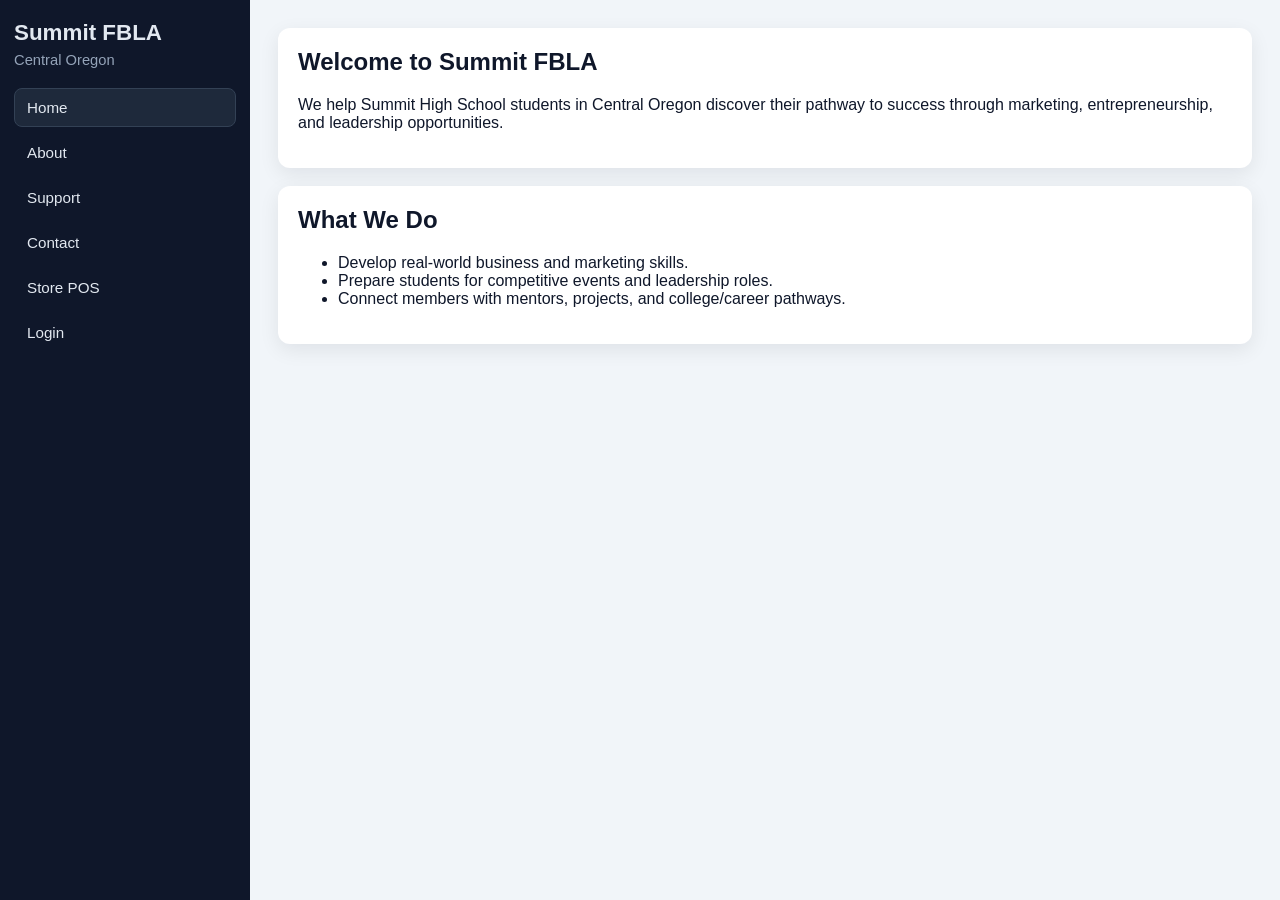
<file: index.html>
<!DOCTYPE html>
<html lang="en">
<head>
  <meta charset="UTF-8" />
  <meta name="viewport" content="width=device-width, initial-scale=1.0" />
  <title>Summit FBLA | Home</title>
  <link rel="stylesheet" href="styles.css" />
</head>
<body data-page="home">
  <div class="layout">
    <aside class="sidebar">
      <h2 class="club-title">Summit FBLA</h2>
      <p class="club-subtitle">Central Oregon</p>
      <a class="nav-link" data-link="home" href="index.html">Home</a>
      <a class="nav-link" data-link="about" href="about.html">About</a>
      <a class="nav-link" data-link="support" href="support.html">Support</a>
      <a class="nav-link" data-link="contact" href="contact.html">Contact</a>
      <a class="nav-link" data-link="pos" href="pos.html">Store POS</a>
      <a class="nav-link hidden" data-auth-required="true" data-link="feed" href="feed.html">Feed</a>
      <a class="nav-link hidden" data-auth-required="true" data-link="control-feed" href="control-feed.html">Control Feed</a>
      <a class="nav-link" data-guest-only="true" data-link="login" href="login.html">Login</a>
      <button id="logoutBtn" class="logout-btn hidden">Logout</button>
    </aside>
    <main class="main">
      <section class="hero">
        <h1>Welcome to Summit FBLA</h1>
        <p>
          We help Summit High School students in Central Oregon discover their pathway to success through
          marketing, entrepreneurship, and leadership opportunities.
        </p>
      </section>
      <section class="card">
        <h2>What We Do</h2>
        <ul>
          <li>Develop real-world business and marketing skills.</li>
          <li>Prepare students for competitive events and leadership roles.</li>
          <li>Connect members with mentors, projects, and college/career pathways.</li>
        </ul>
      </section>
    </main>
  </div>
  <script src="app.js"></script>
</body>
</html>
</file>
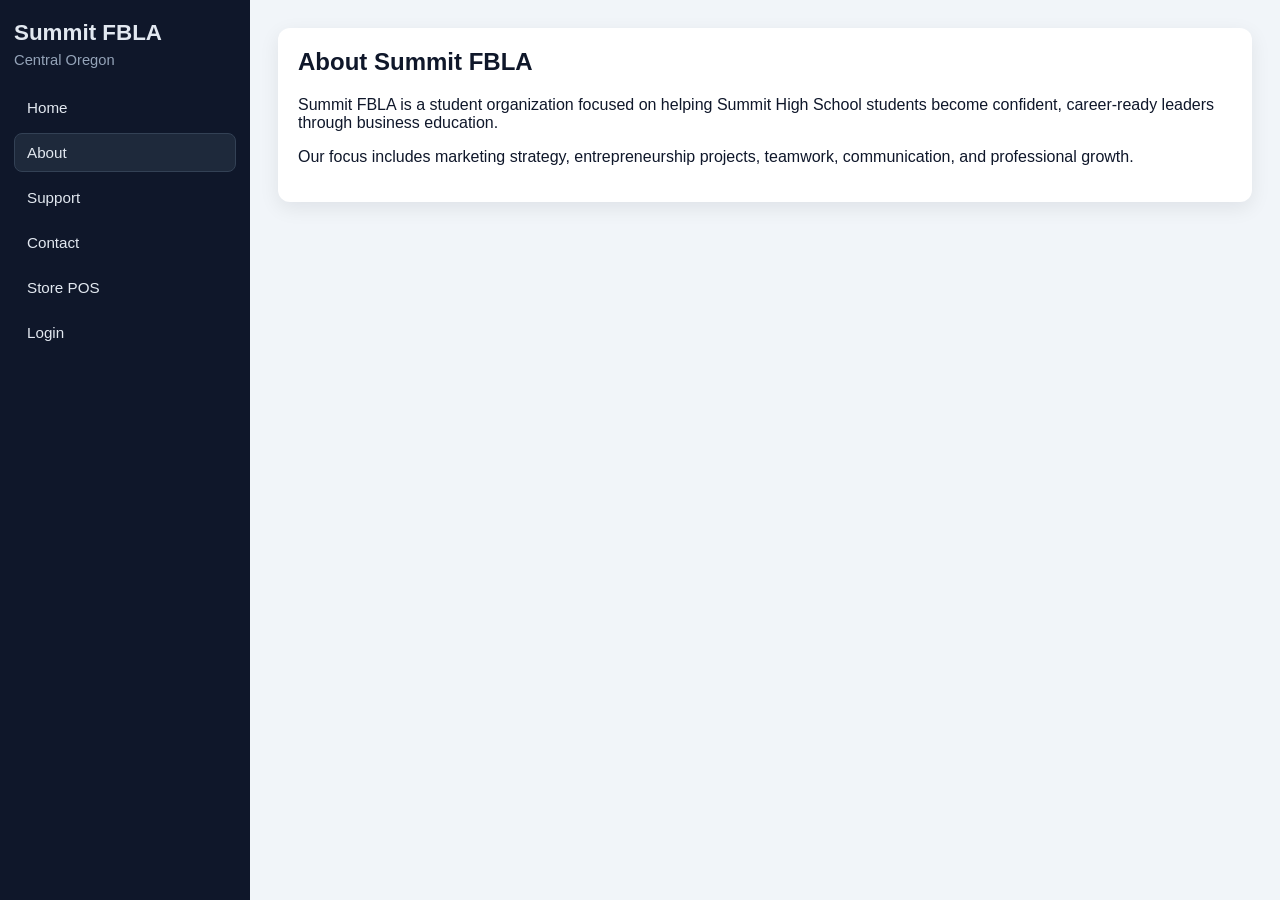
<file: about.html>
<!DOCTYPE html>
<html lang="en">
<head>
  <meta charset="UTF-8" />
  <meta name="viewport" content="width=device-width, initial-scale=1.0" />
  <title>Summit FBLA | About</title>
  <link rel="stylesheet" href="styles.css" />
</head>
<body data-page="about">
  <div class="layout">
    <aside class="sidebar">
      <h2 class="club-title">Summit FBLA</h2>
      <p class="club-subtitle">Central Oregon</p>
      <a class="nav-link" data-link="home" href="index.html">Home</a>
      <a class="nav-link" data-link="about" href="about.html">About</a>
      <a class="nav-link" data-link="support" href="support.html">Support</a>
      <a class="nav-link" data-link="contact" href="contact.html">Contact</a>
      <a class="nav-link" data-link="pos" href="pos.html">Store POS</a>
      <a class="nav-link hidden" data-auth-required="true" data-link="feed" href="feed.html">Feed</a>
      <a class="nav-link hidden" data-auth-required="true" data-link="control-feed" href="control-feed.html">Control Feed</a>
      <a class="nav-link" data-guest-only="true" data-link="login" href="login.html">Login</a>
      <button id="logoutBtn" class="logout-btn hidden">Logout</button>
    </aside>
    <main class="main">
      <section class="card">
        <h1>About Summit FBLA</h1>
        <p>
          Summit FBLA is a student organization focused on helping Summit High School students become confident,
          career-ready leaders through business education.
        </p>
        <p>
          Our focus includes marketing strategy, entrepreneurship projects, teamwork, communication, and professional growth.
        </p>
      </section>
    </main>
  </div>
  <script src="app.js"></script>
</body>
</html>
</file>
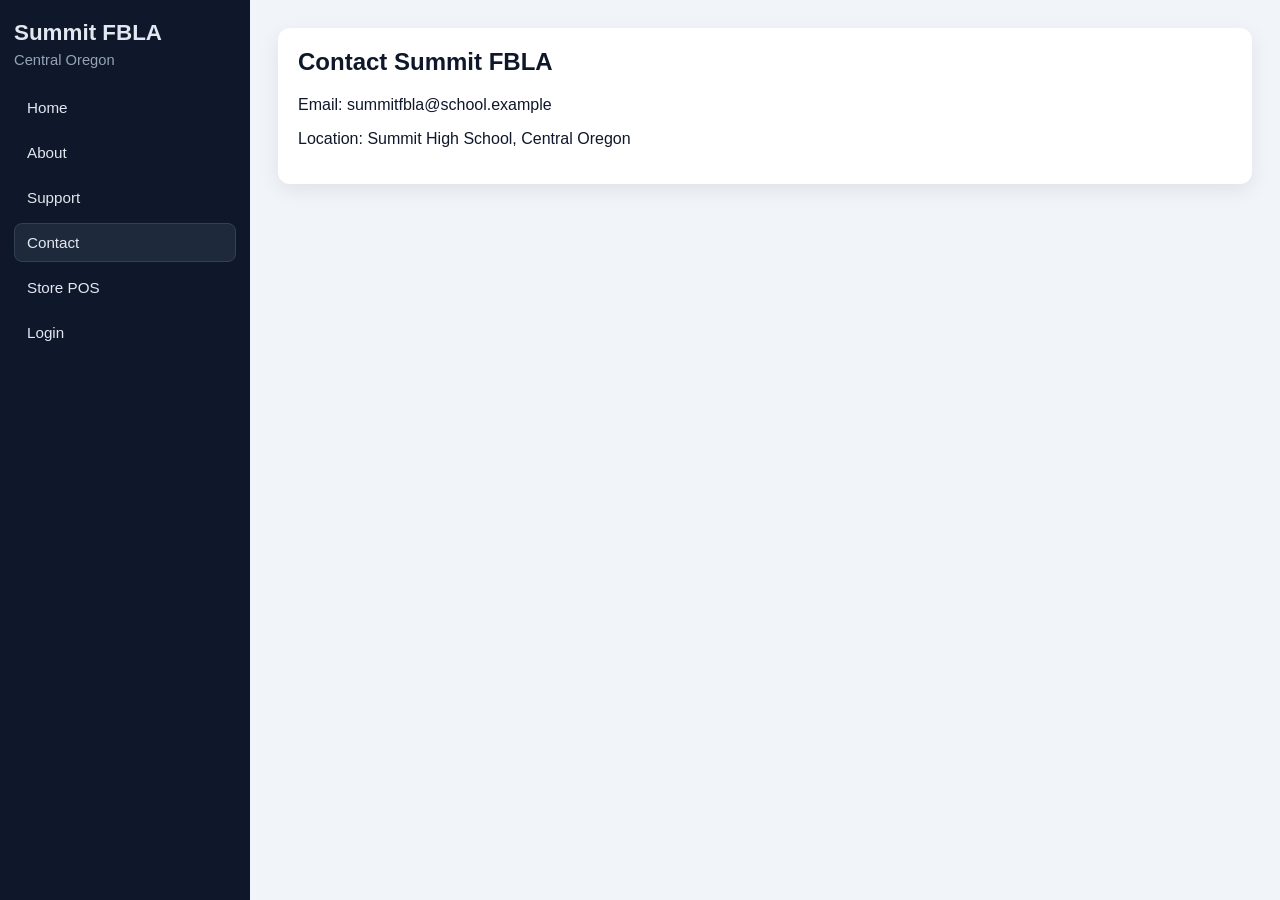
<file: contact.html>
<!DOCTYPE html>
<html lang="en">
<head>
  <meta charset="UTF-8" />
  <meta name="viewport" content="width=device-width, initial-scale=1.0" />
  <title>Summit FBLA | Contact</title>
  <link rel="stylesheet" href="styles.css" />
</head>
<body data-page="contact">
  <div class="layout">
    <aside class="sidebar">
      <h2 class="club-title">Summit FBLA</h2>
      <p class="club-subtitle">Central Oregon</p>
      <a class="nav-link" data-link="home" href="index.html">Home</a>
      <a class="nav-link" data-link="about" href="about.html">About</a>
      <a class="nav-link" data-link="support" href="support.html">Support</a>
      <a class="nav-link" data-link="contact" href="contact.html">Contact</a>
      <a class="nav-link" data-link="pos" href="pos.html">Store POS</a>
      <a class="nav-link hidden" data-auth-required="true" data-link="feed" href="feed.html">Feed</a>
      <a class="nav-link hidden" data-auth-required="true" data-link="control-feed" href="control-feed.html">Control Feed</a>
      <a class="nav-link" data-guest-only="true" data-link="login" href="login.html">Login</a>
      <button id="logoutBtn" class="logout-btn hidden">Logout</button>
    </aside>
    <main class="main">
      <section class="card">
        <h1>Contact Summit FBLA</h1>
        <p>Email: summitfbla@school.example</p>
        <p>Location: Summit High School, Central Oregon</p>
      </section>
    </main>
  </div>
  <script src="app.js"></script>
</body>
</html>
</file>
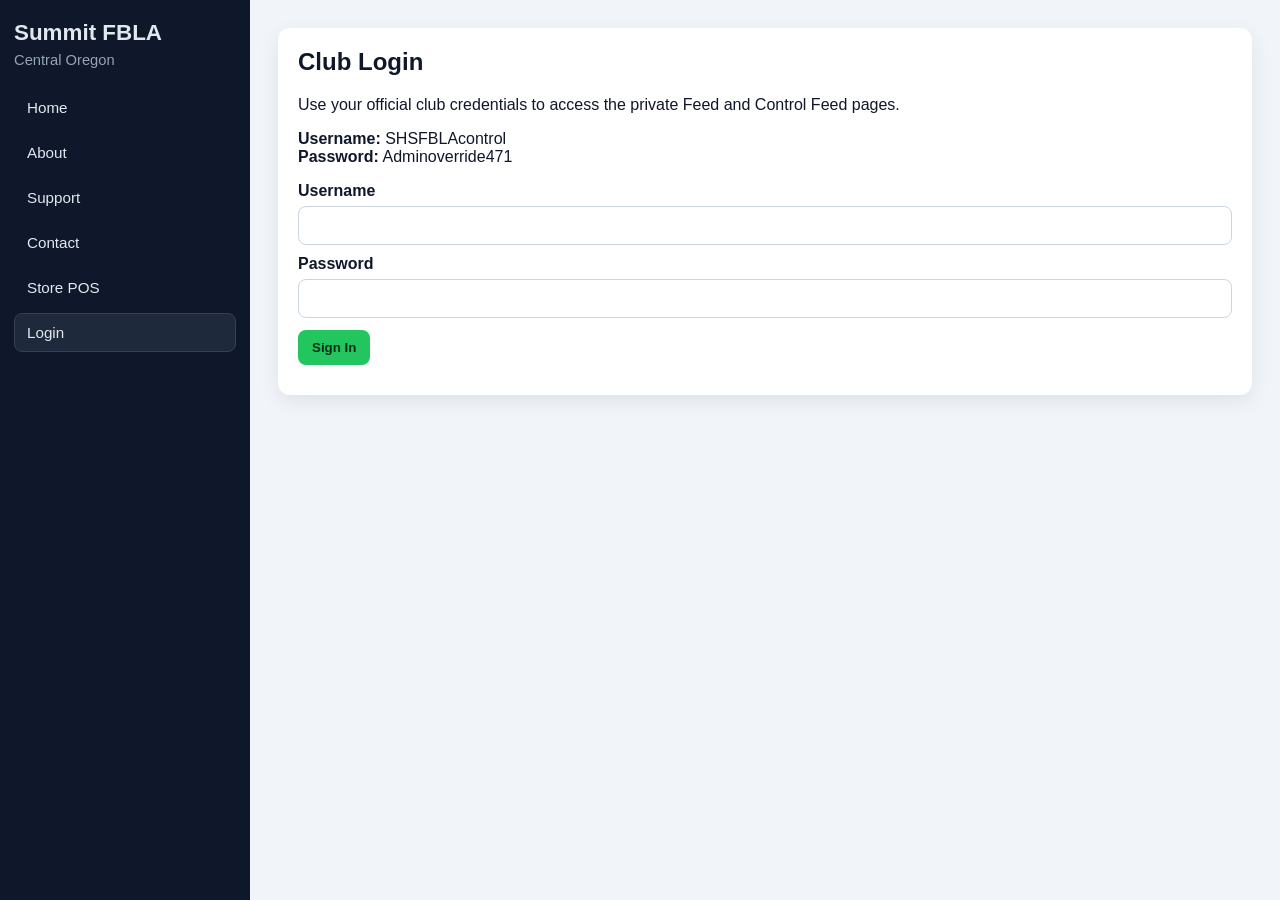
<file: control-feed.html>
<!DOCTYPE html>
<html lang="en">
<head>
  <meta charset="UTF-8" />
  <meta name="viewport" content="width=device-width, initial-scale=1.0" />
  <title>Summit FBLA | Control Feed</title>
  <link rel="stylesheet" href="styles.css" />
</head>
<body data-page="control-feed" data-requires-auth="true">
  <div class="layout">
    <aside class="sidebar">
      <h2 class="club-title">Summit FBLA</h2>
      <p class="club-subtitle">Central Oregon</p>
      <a class="nav-link" data-link="home" href="index.html">Home</a>
      <a class="nav-link" data-link="about" href="about.html">About</a>
      <a class="nav-link" data-link="support" href="support.html">Support</a>
      <a class="nav-link" data-link="contact" href="contact.html">Contact</a>
      <a class="nav-link" data-link="pos" href="pos.html">Store POS</a>
      <a class="nav-link hidden" data-auth-required="true" data-link="feed" href="feed.html">Feed</a>
      <a class="nav-link hidden" data-auth-required="true" data-link="control-feed" href="control-feed.html">Control Feed</a>
      <a class="nav-link" data-guest-only="true" data-link="login" href="login.html">Login</a>
      <button id="logoutBtn" class="logout-btn hidden">Logout</button>
    </aside>
    <main class="main">
      <section class="card">
        <h1>Control Feed</h1>
        <p>Post new updates to the club feed. New posts appear at the top with timestamp.</p>
        <form id="postForm">
          <label for="postContent">Announcement Text</label>
          <textarea id="postContent" required placeholder="Share the latest Summit FBLA update..."></textarea>
          <label for="postImage">Optional Image</label>
          <input id="postImage" type="file" accept="image/*" />
          <button class="primary" type="submit">Submit Post</button>
          <div id="postMessage" class="message"></div>
        </form>
      </section>
      <section class="card">
        <h2>Current Feed Preview</h2>
        <div id="controlPostsPreview"></div>
      </section>
    </main>
  </div>
  <script src="app.js"></script>
</body>
</html>
</file>
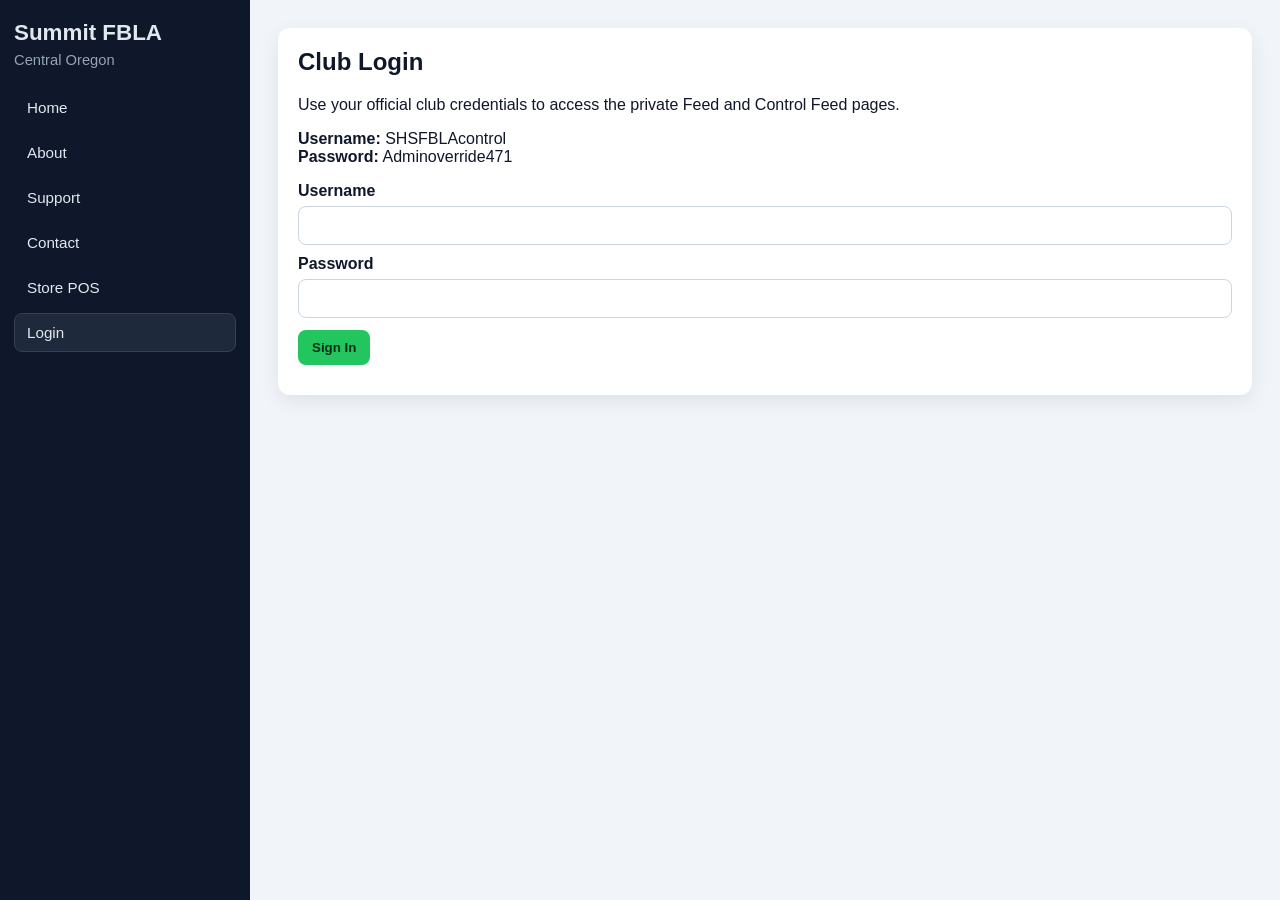
<file: feed.html>
<!DOCTYPE html>
<html lang="en">
<head>
  <meta charset="UTF-8" />
  <meta name="viewport" content="width=device-width, initial-scale=1.0" />
  <title>Summit FBLA | Feed</title>
  <link rel="stylesheet" href="styles.css" />
</head>
<body data-page="feed" data-requires-auth="true">
  <div class="layout">
    <aside class="sidebar">
      <h2 class="club-title">Summit FBLA</h2>
      <p class="club-subtitle">Central Oregon</p>
      <a class="nav-link" data-link="home" href="index.html">Home</a>
      <a class="nav-link" data-link="about" href="about.html">About</a>
      <a class="nav-link" data-link="support" href="support.html">Support</a>
      <a class="nav-link" data-link="contact" href="contact.html">Contact</a>
      <a class="nav-link" data-link="pos" href="pos.html">Store POS</a>
      <a class="nav-link hidden" data-auth-required="true" data-link="feed" href="feed.html">Feed</a>
      <a class="nav-link hidden" data-auth-required="true" data-link="control-feed" href="control-feed.html">Control Feed</a>
      <a class="nav-link" data-guest-only="true" data-link="login" href="login.html">Login</a>
      <button id="logoutBtn" class="logout-btn hidden">Logout</button>
    </aside>
    <main class="main">
      <section class="card">
        <h1>Club Feed</h1>
        <p>See announcements and updates posted by Summit FBLA leadership.</p>
      </section>
      <section id="feedPosts"></section>
    </main>
  </div>
  <script src="app.js"></script>
</body>
</html>
</file>
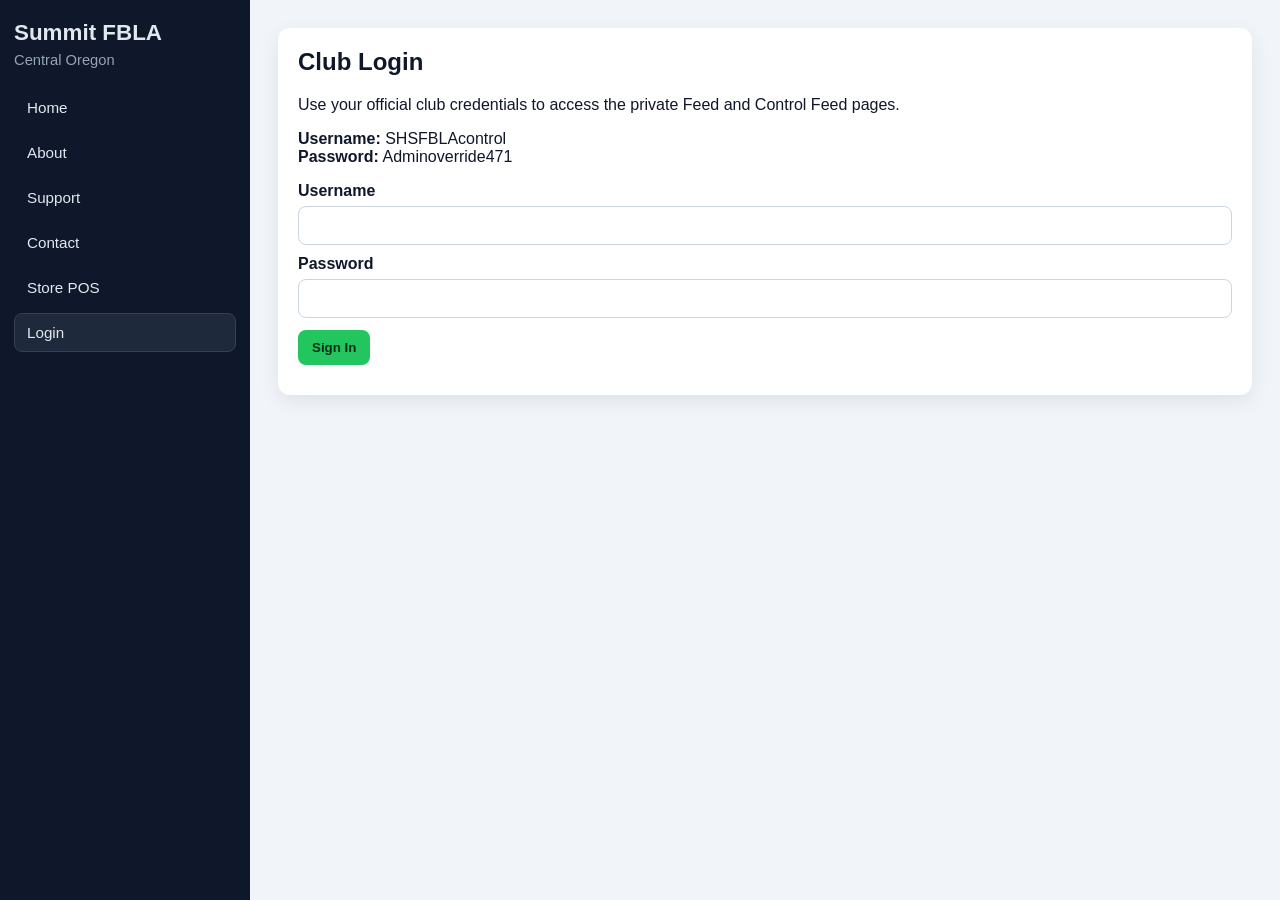
<file: login.html>
<!DOCTYPE html>
<html lang="en">
<head>
  <meta charset="UTF-8" />
  <meta name="viewport" content="width=device-width, initial-scale=1.0" />
  <title>Summit FBLA | Login</title>
  <link rel="stylesheet" href="styles.css" />
</head>
<body data-page="login">
  <div class="layout">
    <aside class="sidebar">
      <h2 class="club-title">Summit FBLA</h2>
      <p class="club-subtitle">Central Oregon</p>
      <a class="nav-link" data-link="home" href="index.html">Home</a>
      <a class="nav-link" data-link="about" href="about.html">About</a>
      <a class="nav-link" data-link="support" href="support.html">Support</a>
      <a class="nav-link" data-link="contact" href="contact.html">Contact</a>
      <a class="nav-link" data-link="pos" href="pos.html">Store POS</a>
      <a class="nav-link hidden" data-auth-required="true" data-link="feed" href="feed.html">Feed</a>
      <a class="nav-link hidden" data-auth-required="true" data-link="control-feed" href="control-feed.html">Control Feed</a>
      <a class="nav-link" data-guest-only="true" data-link="login" href="login.html">Login</a>
      <button id="logoutBtn" class="logout-btn hidden">Logout</button>
    </aside>
    <main class="main">
      <section class="card">
        <h1>Club Login</h1>
        <p>Use your official club credentials to access the private Feed and Control Feed pages.</p>
        <p><strong>Username:</strong> SHSFBLAcontrol<br /><strong>Password:</strong> Adminoverride471</p>
        <form id="loginForm">
          <label for="username">Username</label>
          <input id="username" type="text" required />
          <label for="password">Password</label>
          <input id="password" type="password" required />
          <button class="primary" type="submit">Sign In</button>
          <div id="loginMessage" class="message"></div>
        </form>
      </section>
    </main>
  </div>
  <script src="app.js"></script>
</body>
</html>
</file>
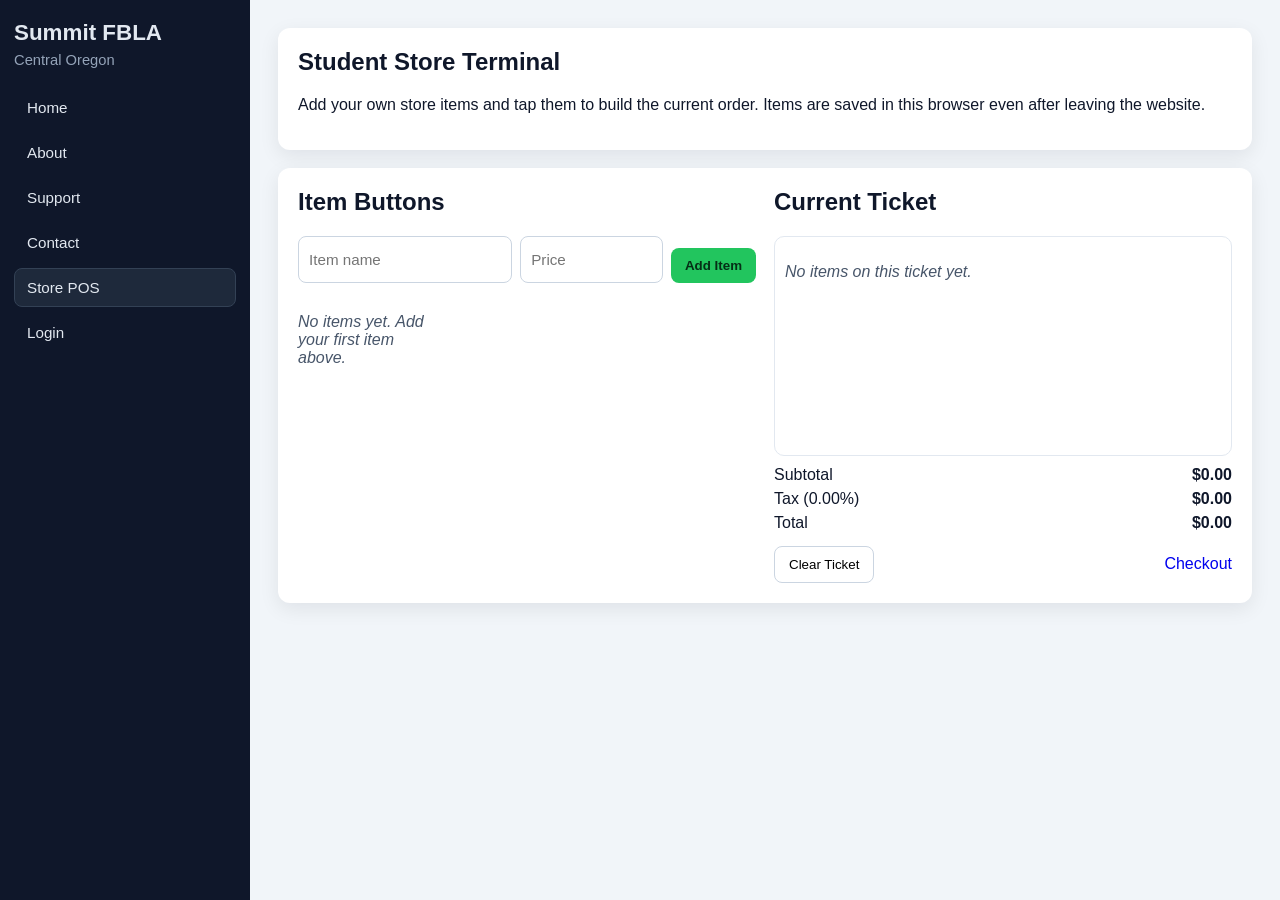
<file: pos.html>
<!DOCTYPE html>
<html lang="en">
<head>
  <meta charset="UTF-8" />
  <meta name="viewport" content="width=device-width, initial-scale=1.0" />
  <title>Summit FBLA | Student Store POS</title>
  <link rel="stylesheet" href="styles.css" />
</head>
<body data-page="pos">
  <div class="layout">
    <aside class="sidebar">
      <h2 class="club-title">Summit FBLA</h2>
      <p class="club-subtitle">Central Oregon</p>
      <a class="nav-link" data-link="home" href="index.html">Home</a>
      <a class="nav-link" data-link="about" href="about.html">About</a>
      <a class="nav-link" data-link="support" href="support.html">Support</a>
      <a class="nav-link" data-link="contact" href="contact.html">Contact</a>
      <a class="nav-link" data-link="pos" href="pos.html">Store POS</a>
      <a class="nav-link hidden" data-auth-required="true" data-link="feed" href="feed.html">Feed</a>
      <a class="nav-link hidden" data-auth-required="true" data-link="control-feed" href="control-feed.html">Control Feed</a>
      <a class="nav-link" data-guest-only="true" data-link="login" href="login.html">Login</a>
      <button id="logoutBtn" class="logout-btn hidden">Logout</button>
    </aside>

    <main class="main">
      <section class="hero">
        <h1>Student Store Terminal</h1>
        <p>Add your own store items and tap them to build the current order. Items are saved in this browser even after leaving the website.</p>
      </section>

      <section class="pos-layout card">
        <div class="pos-left">
          <h2>Item Buttons</h2>
          <form id="itemForm" class="inline-form">
            <input id="itemName" type="text" placeholder="Item name" required />
            <input id="itemPrice" type="number" min="0" step="0.01" placeholder="Price" required />
            <button type="submit" class="primary">Add Item</button>
          </form>
          <div id="itemButtons" class="item-grid"></div>
        </div>

        <div class="pos-right">
          <h2>Current Ticket</h2>
          <div id="ticketItems" class="ticket-items"></div>
          <div class="totals">
            <div><span>Subtotal</span><strong id="subtotal">$0.00</strong></div>
            <div><span>Tax (0%)</span><strong id="tax">$0.00</strong></div>
            <div><span>Total</span><strong id="total">$0.00</strong></div>
          </div>
          <div class="ticket-actions">
            <button id="clearCartBtn" class="secondary" type="button">Clear Ticket</button>
            <a id="checkoutBtn" class="primary checkout-link" href="checkout.html">Checkout</a>
          </div>
        </div>
      </section>
    </main>
  </div>

  <script src="app.js"></script>
</body>
</html>
</file>
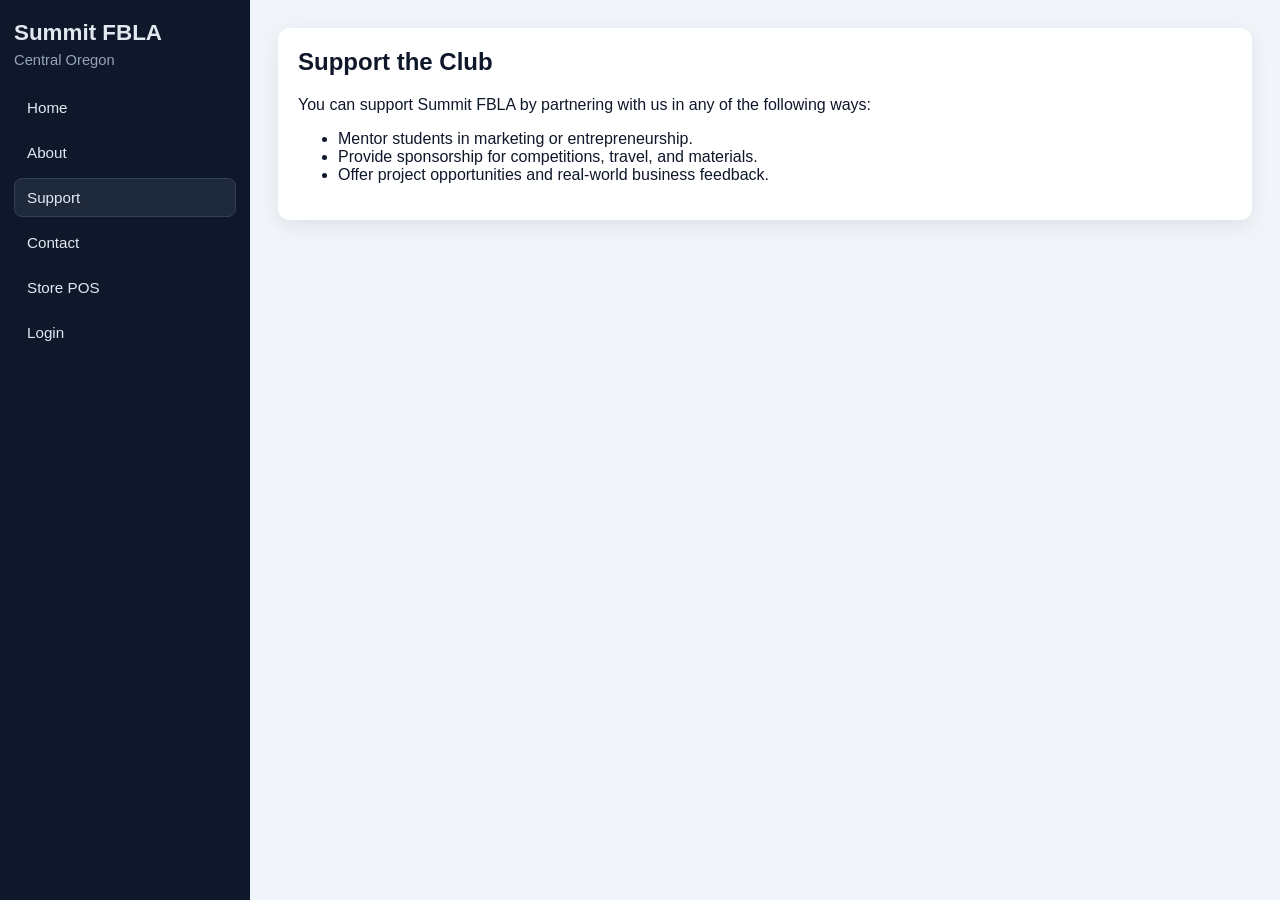
<file: support.html>
<!DOCTYPE html>
<html lang="en">
<head>
  <meta charset="UTF-8" />
  <meta name="viewport" content="width=device-width, initial-scale=1.0" />
  <title>Summit FBLA | Support</title>
  <link rel="stylesheet" href="styles.css" />
</head>
<body data-page="support">
  <div class="layout">
    <aside class="sidebar">
      <h2 class="club-title">Summit FBLA</h2>
      <p class="club-subtitle">Central Oregon</p>
      <a class="nav-link" data-link="home" href="index.html">Home</a>
      <a class="nav-link" data-link="about" href="about.html">About</a>
      <a class="nav-link" data-link="support" href="support.html">Support</a>
      <a class="nav-link" data-link="contact" href="contact.html">Contact</a>
      <a class="nav-link" data-link="pos" href="pos.html">Store POS</a>
      <a class="nav-link hidden" data-auth-required="true" data-link="feed" href="feed.html">Feed</a>
      <a class="nav-link hidden" data-auth-required="true" data-link="control-feed" href="control-feed.html">Control Feed</a>
      <a class="nav-link" data-guest-only="true" data-link="login" href="login.html">Login</a>
      <button id="logoutBtn" class="logout-btn hidden">Logout</button>
    </aside>
    <main class="main">
      <section class="card">
        <h1>Support the Club</h1>
        <p>You can support Summit FBLA by partnering with us in any of the following ways:</p>
        <ul>
          <li>Mentor students in marketing or entrepreneurship.</li>
          <li>Provide sponsorship for competitions, travel, and materials.</li>
          <li>Offer project opportunities and real-world business feedback.</li>
        </ul>
      </section>
    </main>
  </div>
  <script src="app.js"></script>
</body>
</html>
</file>
<file: styles.css>
:root {
  --bg: #0f172a;
  --panel: #1e293b;
  --accent: #22c55e;
  --text: #e2e8f0;
  --muted: #94a3b8;
  --danger: #ef4444;
}

* {
  box-sizing: border-box;
}

body {
  margin: 0;
  font-family: Arial, Helvetica, sans-serif;
  background: #f1f5f9;
  color: #0f172a;
}

.layout {
  display: flex;
  min-height: 100vh;
}

.sidebar {
  width: 250px;
  background: var(--bg);
  color: var(--text);
  padding: 20px 14px;
}

.club-title {
  margin: 0 0 6px;
  font-size: 1.4rem;
}

.club-subtitle {
  margin: 0 0 20px;
  color: var(--muted);
  font-size: 0.92rem;
}

.nav-link,
.logout-btn {
  display: block;
  width: 100%;
  margin: 6px 0;
  padding: 10px 12px;
  color: var(--text);
  text-decoration: none;
  border-radius: 8px;
  border: 1px solid transparent;
  background: transparent;
  text-align: left;
  cursor: pointer;
  font-size: 0.95rem;
}

.nav-link:hover,
.logout-btn:hover,
.nav-link.active {
  background: var(--panel);
  border-color: #334155;
}

.main {
  flex: 1;
  padding: 28px;
}

.hero,
.card {
  background: white;
  border-radius: 12px;
  padding: 20px;
  box-shadow: 0 6px 20px rgba(2, 6, 23, 0.08);
  margin-bottom: 18px;
}

h1, h2 {
  margin-top: 0;
}

label {
  display: block;
  font-weight: bold;
  margin: 10px 0 6px;
}

input,
textarea {
  width: 100%;
  border: 1px solid #cbd5e1;
  border-radius: 8px;
  padding: 10px;
  font-size: 0.95rem;
}

textarea {
  min-height: 120px;
  resize: vertical;
}

button.primary {
  background: var(--accent);
  color: #052e16;
  border: none;
  border-radius: 8px;
  padding: 10px 14px;
  margin-top: 12px;
  font-weight: bold;
  cursor: pointer;
}

.message {
  margin-top: 10px;
  color: #166534;
  font-weight: 600;
}

.message.error {
  color: var(--danger);
}

.post {
  border: 1px solid #e2e8f0;
  border-radius: 10px;
  padding: 14px;
  margin-bottom: 12px;
}

.post .meta {
  color: #475569;
  font-size: 0.85rem;
  margin-bottom: 10px;
}

.post img {
  max-width: 280px;
  width: 100%;
  border-radius: 8px;
  margin-top: 8px;
}

.empty-state {
  color: #475569;
  font-style: italic;
}

.hidden {
  display: none !important;
}

@media (max-width: 820px) {
  .layout {
    flex-direction: column;
  }

  .sidebar {
    width: 100%;
  }
}

.pos-layout {
  display: grid;
  grid-template-columns: 1fr 1fr;
  gap: 18px;
}

.inline-form {
  display: grid;
  grid-template-columns: 1.2fr 0.8fr auto;
  gap: 8px;
  margin-bottom: 14px;
}

.item-grid {
  display: grid;
  grid-template-columns: repeat(auto-fill, minmax(130px, 1fr));
  gap: 10px;
}

.item-btn {
  border: 1px solid #cbd5e1;
  background: #f8fafc;
  border-radius: 10px;
  padding: 12px;
  cursor: pointer;
  text-align: left;
  font-weight: 700;
}

.item-btn span {
  display: block;
  margin-top: 4px;
  color: #334155;
  font-weight: 600;
}

.ticket-items {
  min-height: 220px;
  border: 1px solid #e2e8f0;
  border-radius: 10px;
  padding: 10px;
  margin-bottom: 10px;
}

.ticket-row {
  display: flex;
  justify-content: space-between;
  gap: 8px;
  border-bottom: 1px solid #f1f5f9;
  padding: 8px 0;
}

.totals div {
  display: flex;
  justify-content: space-between;
  margin: 6px 0;
}

.secondary {
  border: 1px solid #cbd5e1;
  background: #fff;
  border-radius: 8px;
  padding: 10px 14px;
  cursor: pointer;
}

.ticket-actions {
  margin-top: 14px;
  display: flex;
  justify-content: space-between;
  align-items: center;
}

.checkout-link {
  text-decoration: none;
}

.checkout-grid {
  display: grid;
  grid-template-columns: 1fr 1fr;
  gap: 24px;
  align-items: start;
}

.qr-placeholder {
  width: 260px;
  max-width: 100%;
  border-radius: 10px;
  border: 1px solid #e2e8f0;
}

@media (max-width: 1000px) {
  .pos-layout,
  .checkout-grid {
    grid-template-columns: 1fr;
  }

  .inline-form {
    grid-template-columns: 1fr;
  }
}
</file>
